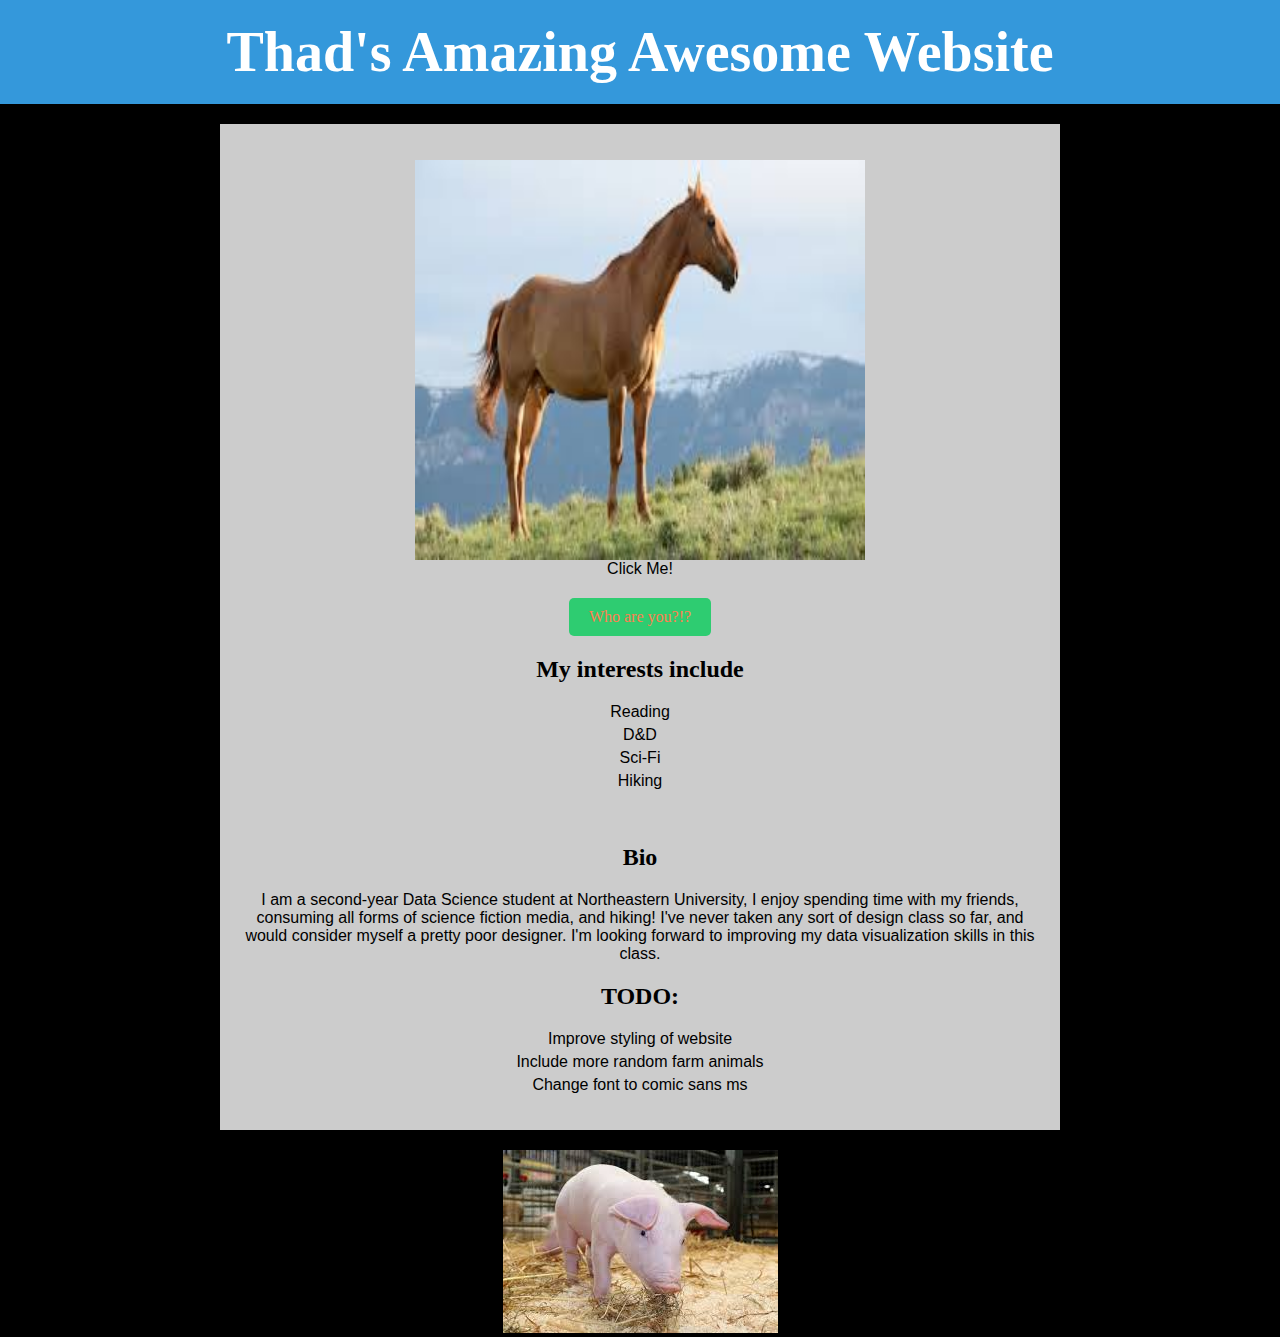
<file: hw1/index.html>
<!DOCTYPE html>
<html lang="en">

<head>
    <meta charset="UTF-8">
    <meta name="viewport" content="width=device-width, initial-scale=1.0">
    <title>Thaddeus Kopczynski</title>
    <link rel="stylesheet" href="style.css">
</head>

<body>
    <header>
        <h1>Thad's Amazing Awesome Website</h1>
    </header>

    <main>
        <figure>
        <img src="images/hors.jpg" alt="Horse or Cow." height="400" width="450">
        <figcaption style = "text-align: center;">Click Me!</figcaption>
        </figure>
        
        
      <button> Who are you?!?</button>
        <section>
            <h2>My interests include</h2>
            <ul>
                <li>Reading</li>
                <li>D&D</li>
                <li>Sci-Fi</li>
                <li>Hiking</li>
            </ul>
        </section>
            <br>
        <section>
            <h2>Bio</h2>
            <p>I am a second-year Data Science student at Northeastern University, I enjoy spending time with my friends, consuming all forms of science fiction media, and hiking! 
                I've never taken any sort of design class so far, and would consider myself a pretty poor designer. I'm looking forward to improving my data visualization skills in this class.
            </p>
        </section>

        <section>
            <h2>TODO:</h2>
            <ul>
                <li>Improve styling of website</li>
                <li>Include more random farm animals</li>
                <li>Change font to comic sans ms</li>
            </ul>
        </section>
    </main>

    <input type="image" src="images/pig.jpg"/>
    <script src="main.js"></script>
</body>

</html>
</file>
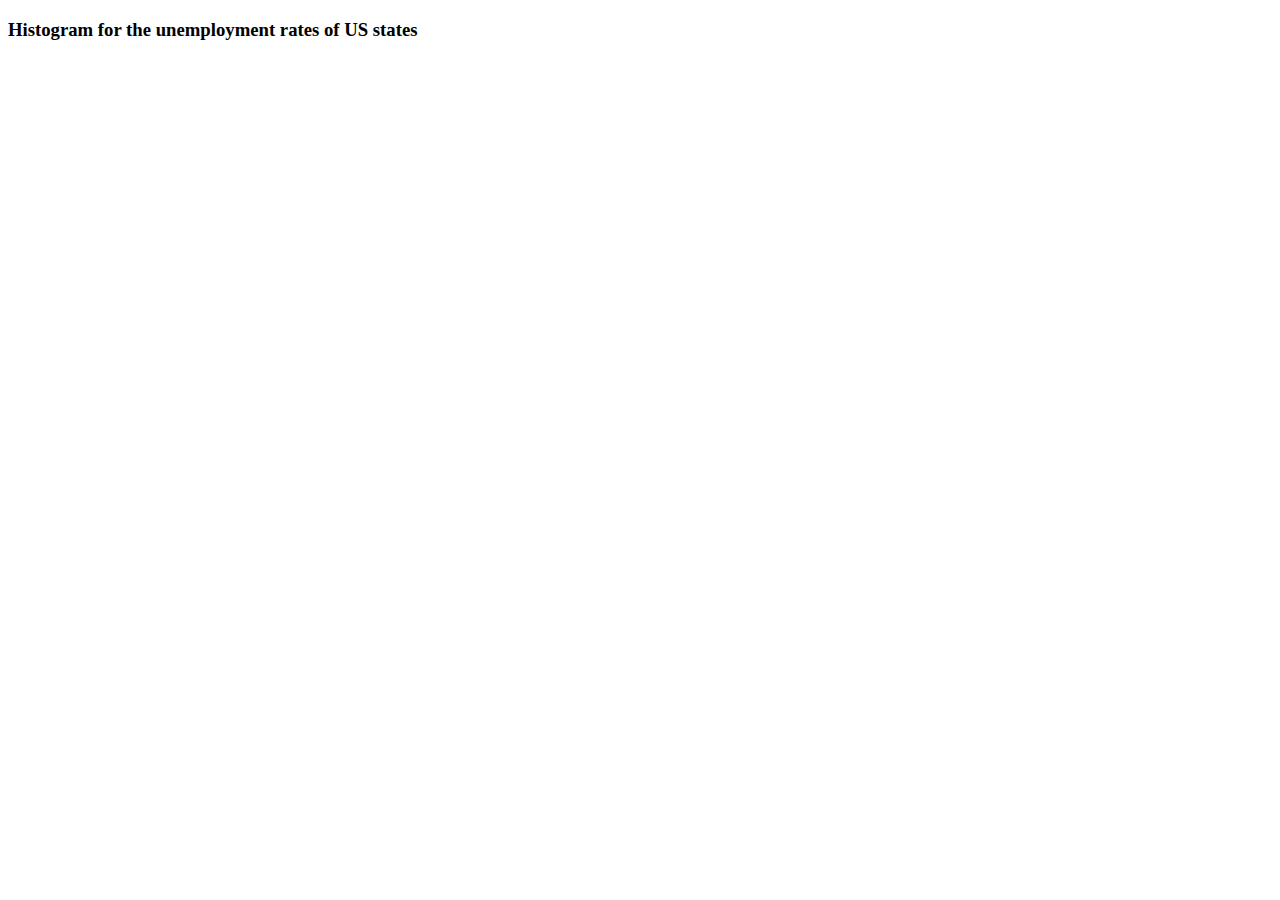
<file: hw4/index.html>
<!DOCTYPE html>
<html lang='en'>

<head>
  <meta charset='UTF-8'>
  <title>D3 Barchart With Transitions</title>
  <style>
  .highlighted {
    fill: orange; /* highlight color when a bar is clicked */
  }
  </style>
</head>

<body>
  <h3>
    Histogram for the unemployment rates of US states
  </h3>
  <svg id="plot"></svg>
  <script src='https://d3js.org/d3.v7.min.js'></script>
  <script src='main.js'></script>
</body>

</html>
</file>
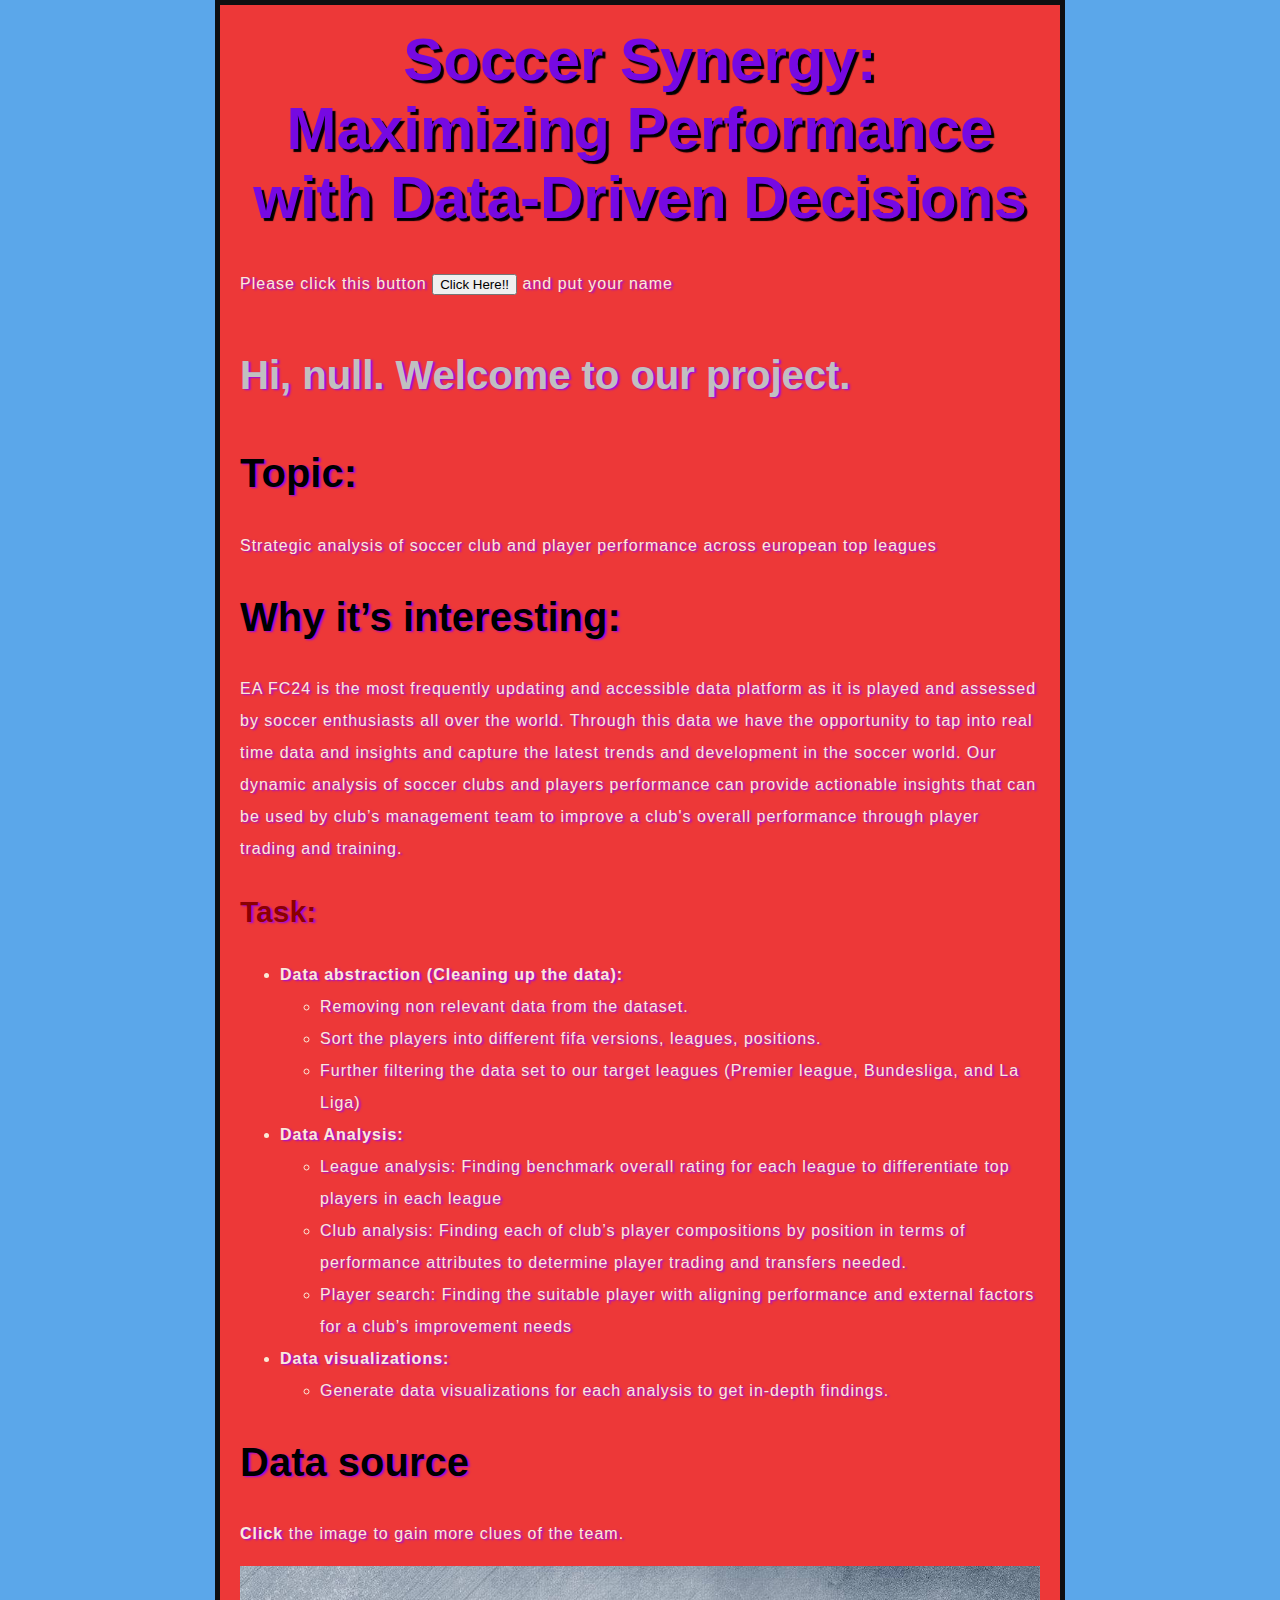
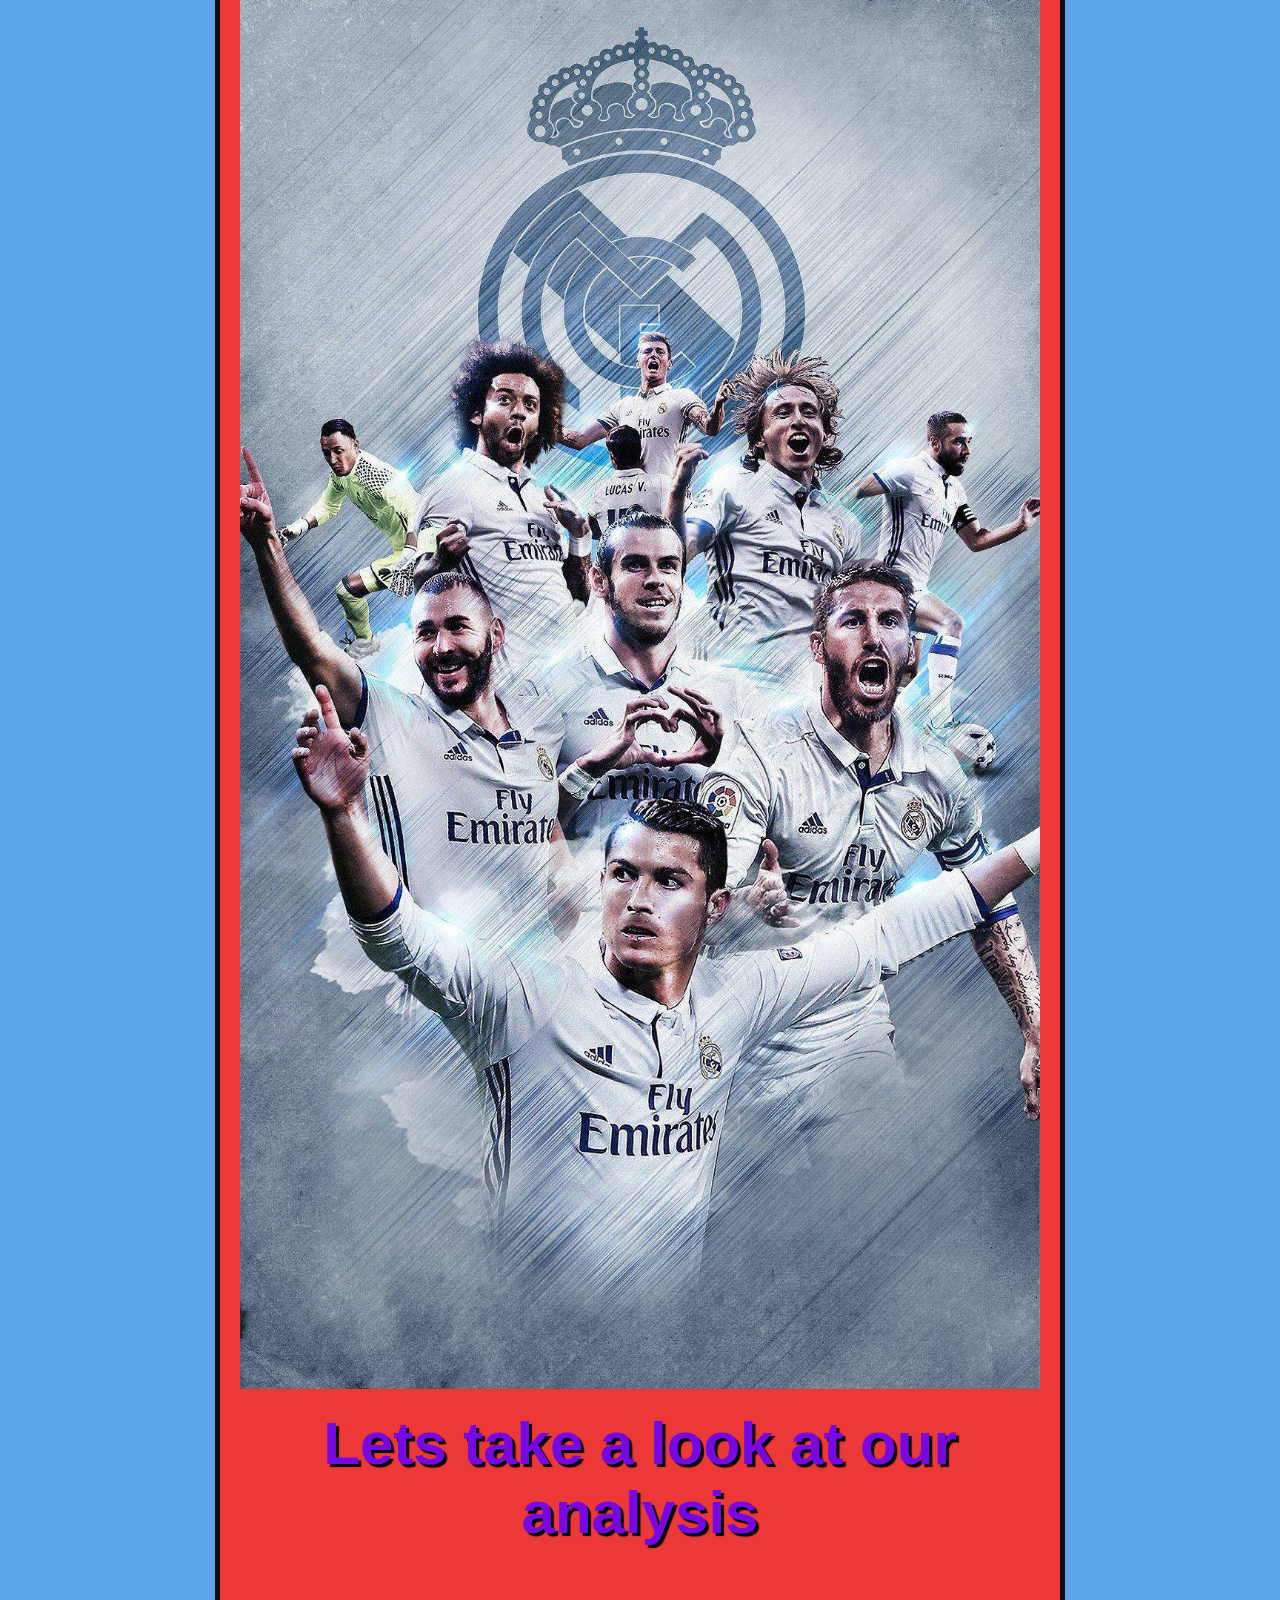
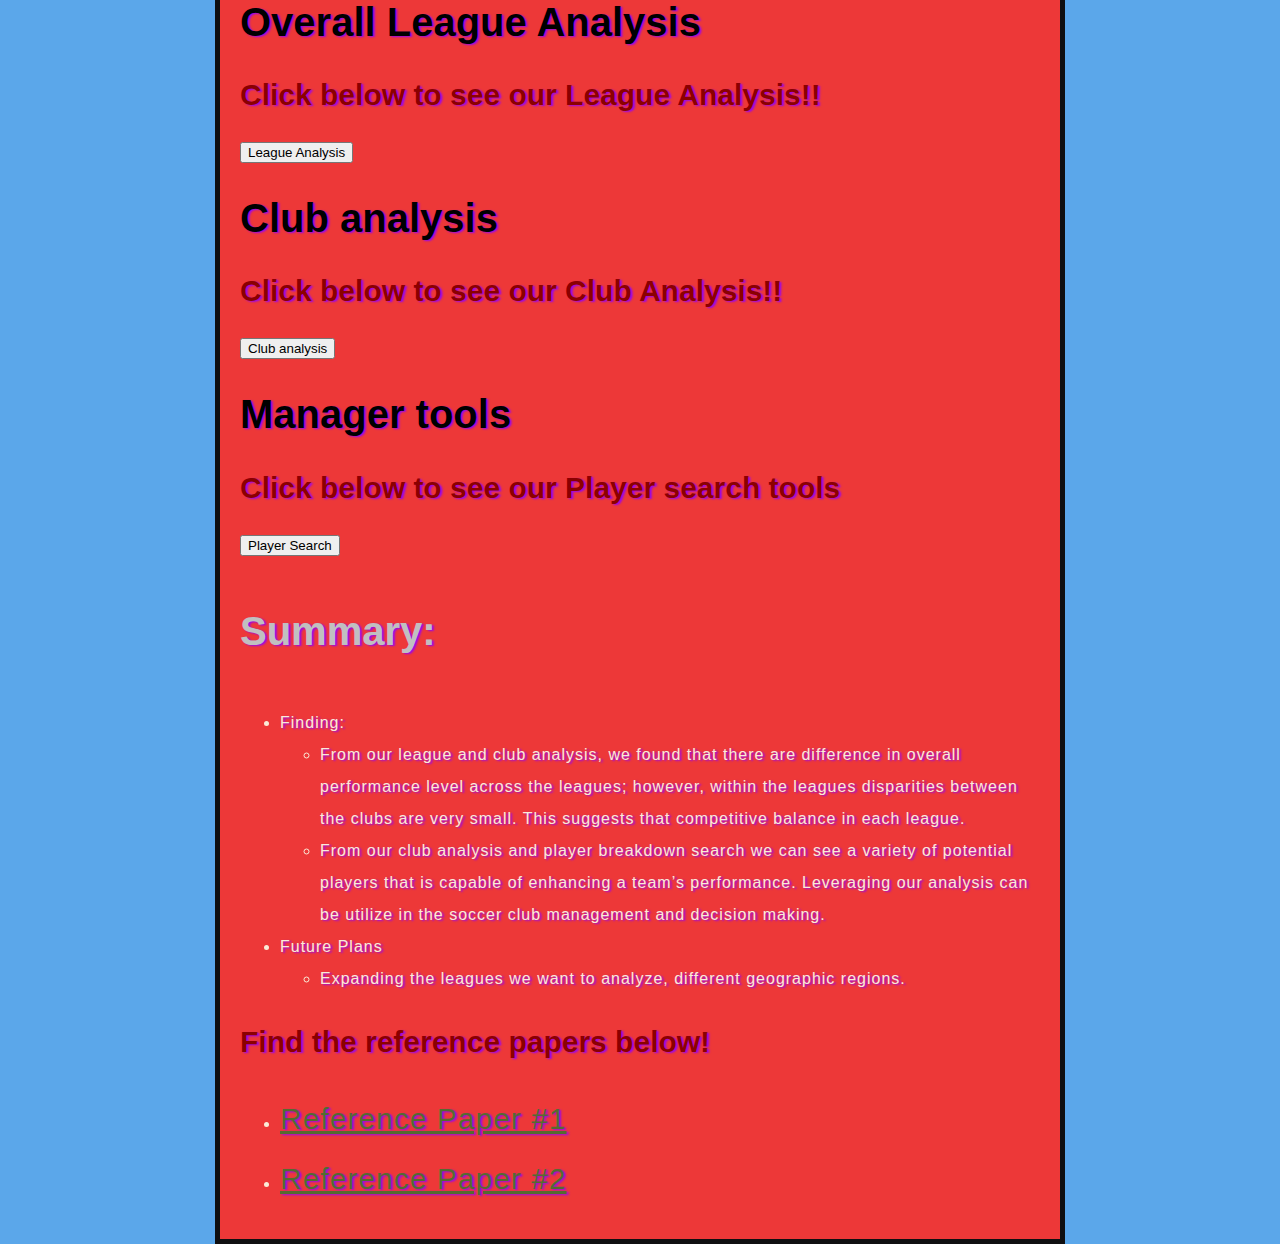
<file: Project/index.html>
<!--Set up-->
<!doctype html>
<html lang="en-US">
  <head>
    <meta charset="utf-8" />
    <meta name="viewport" content="width=device-width" />
    <title>My test page</title>
    <link href="styles/style.css" rel="stylesheet" >
    <link rel="stylesheet"
          href="https://fonts.googleapis.com/css?family=Tangerine">
  </head>
  <body>
    <!-- Title name part-->
    <h1>Soccer Synergy: Maximizing Performance with Data-Driven Decisions</h1>

    <!-- First interaction part. Asks for user's name in a pop-up after clicking the button-->
    <p>Please click this button <button id="myButton">Click Here!!</button> and put your name </p>
    
    <h4 id="name">My name is Manoch Boonnantakul</h4>

    <!-- Short bio part-->
    <h2>Topic:</h2>
    <p>Strategic analysis of soccer club and player performance across european top leagues</p>
    <h2>Why it’s interesting:</h2>
    <p>EA FC24 is the most frequently updating and accessible data platform as it is played and assessed by soccer enthusiasts all over the world. Through this data we have the opportunity to tap into  real time data and insights and capture the latest trends and development in the soccer world. 
      Our dynamic analysis of soccer clubs and players performance can provide actionable insights that can be used by club’s management team to improve a club's overall performance through player trading and training.</p>


    <!-- List of my interests part-->
    <h3> Task:</h3>

    <ul>
      <li> <strong>Data abstraction (Cleaning up the data):</strong>
        <ul>
          <li>Removing non relevant data from the dataset.</li>
          <li>Sort the players into different fifa versions, leagues, positions.</li>
          <li>Further filtering the data set to our target leagues (Premier league, Bundesliga, and La Liga)</li>
        </ul>
      </li>
      <li><strong>Data Analysis:</strong>
        <ul>
          <li>League analysis: Finding benchmark overall rating for each league to differentiate top players in each league</li>
          <li>Club analysis: Finding each of club’s player compositions by position in terms of performance attributes to determine player trading and transfers needed.</li>
          <li>Player search: Finding the suitable player with aligning performance and external factors for a club’s improvement needs</li>
        </ul>
      </li>
      <li><strong>Data visualizations:</strong>
        <ul>
          <li>Generate data visualizations for each analysis to get in-depth findings.</li>
        </ul>
      </li>
    </ul>

    <!-- Second interaction part. Click on image to change the image -->
    <h2>Data source</h2>
    <p> <strong> Click</strong> the image to gain more clues of the team.</p>
    <img src="images/Madrid.png" alt="My test image" />
    
    <!--My hometowns-->
    <h1>Lets take a look at our analysis</h1>
    <h2>Overall League Analysis</h2>
    
    <!-- Third interaction part. Click on button to go to Bangkok page-->
    <h3>Click below to see our <strong> League Analysis!!</strong></h3>
    <button id = 'navigateButton1'> League Analysis </button>

    <script>
        const navigateButton1 = document.getElementById("navigateButton1");
        navigateButton1.addEventListener('click', function(){
            window.location.href = 'html/bangkok.html';
        })
    </script>

    <h2>Club analysis</h2>
     <!-- Fourth interaction part. Click on button to go to Phuket page-->
    <h3>Click below to see our <strong> Club Analysis!!</strong></h3>
    <button id = 'navigateButton2'> Club analysis </button> 

    <script>
        const navigateButton2 = document.getElementById("navigateButton2");
        navigateButton2.addEventListener('click', function(){
            window.location.href = 'html/chart.html';
        })
    </script>

    <h2>Manager tools</h2>
     <!-- Fourth interaction part. Click on button to go to Phuket page-->
    <h3>Click below to see our <strong> Player search tools</strong></h3>
    <button id = 'navigateButton2'> Player Search </button> 

    <script>
        const navigateButton3 = document.getElementById("navigateButton2");
        navigateButton2.addEventListener('click', function(){
            window.location.href = 'html/chart.html';
        })
    </script>

     <!-- List of content I want to include in the future-->
    <h4>Summary:</h4>
    <ul>
      <li> Finding:</li>
      <ul>
        <li>
          From our league and club analysis, we found that there are difference in overall performance level across the leagues; however, within the leagues  disparities between the clubs are very small. This suggests that competitive balance in each league. 
        </li>
        <li>
          From our club analysis and player breakdown search we can see a variety of  potential players that is capable of  enhancing a team’s performance. Leveraging our analysis can be utilize in the soccer club management and decision making.
        </li>
      </ul>
      <li> Future Plans</li>
      <ul>
        <li>
          Expanding the leagues we want to analyze, different geographic regions.
        </li>
      </ul>
    </ul>

    <h3> Find the reference papers below!</h3>
     <!-- Add reference paper-->
     <ul>
      <li>
        <a href=https://www.tandfonline.com/doi/full/10.1080/17461391.2020.1747552 > Reference Paper #1</a>
      </li>
      <li>
        <a href=https://books.google.com/books?hl=en&lr=&id=_e9EAQAAQBAJ&oi=fnd&pg=PA23&dq=soccer+performance+analysis&ots=4ZSIEAk-8l&sig=Vi6sJeTIzJTohEYIf0pa6Zi02TY#v=onepage&q=soccer%20performance%20analysis&f=false> Reference Paper #2</a>
      </li>
    </ul>
    <script src="scripts/main.js"></script>
  </body>
</html>
</file>
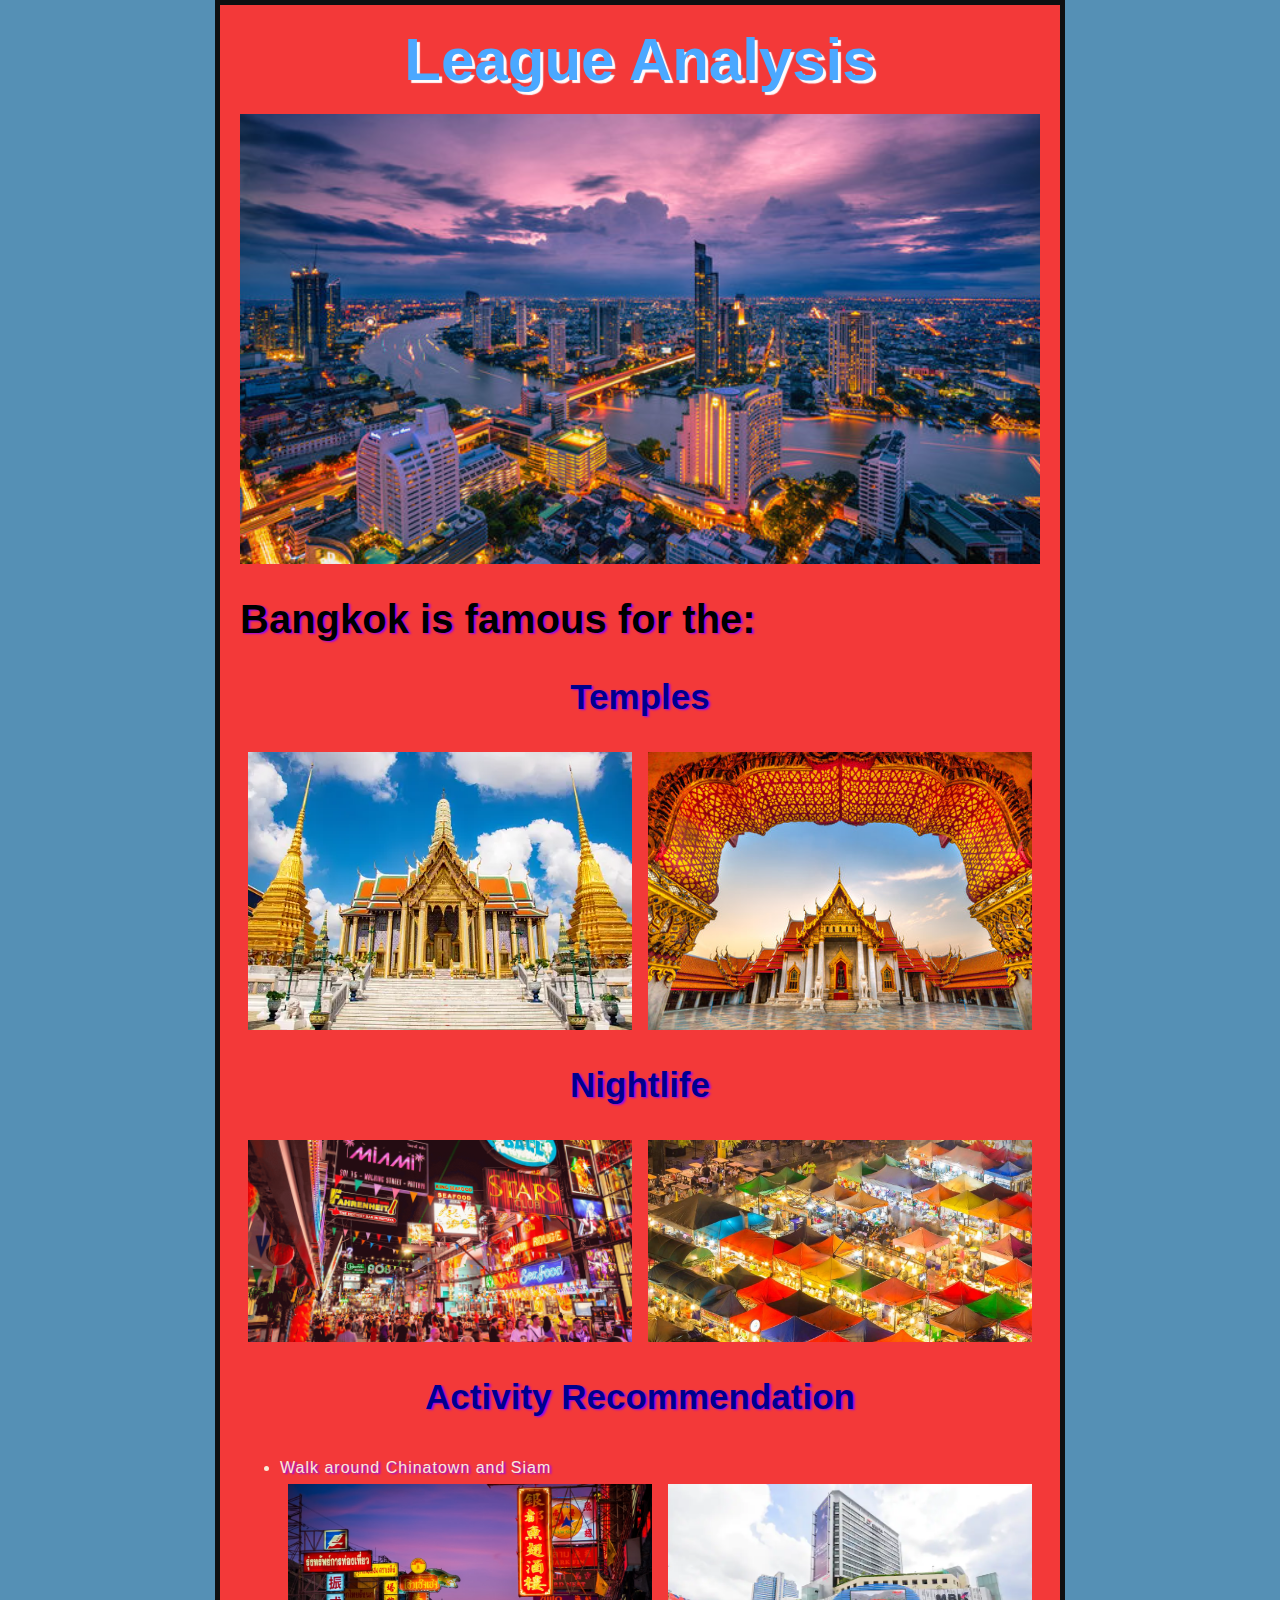
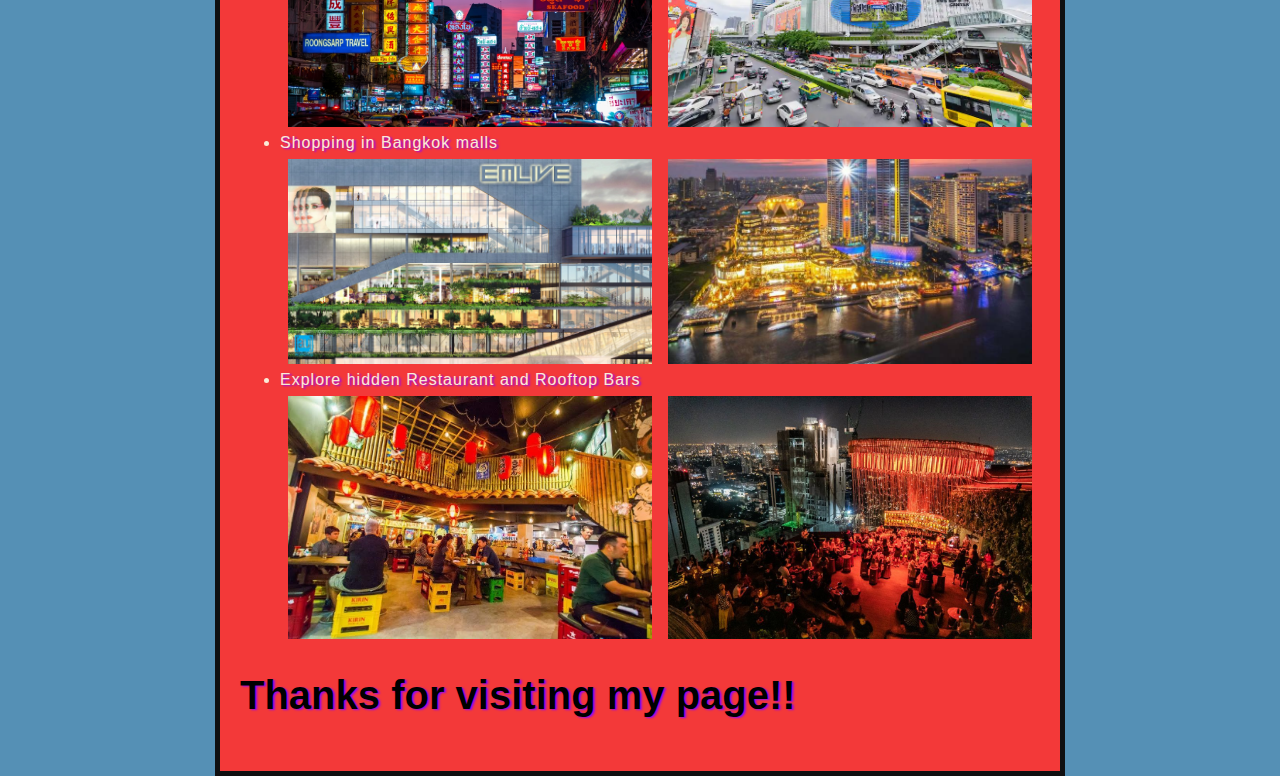
<file: Project/html/bangkok.html>
<!--Set Up-->
<!doctype html>
<html lang="en-US">
  <head>
    <meta charset="utf-8" />
    <meta name="viewport" content="width=device-width" />
    <title>League analysis page</title>
    <link href="style2.css" rel="stylesheet" >
    <link rel="stylesheet"
          href="https://fonts.googleapis.com/css?family=Tangerine">
  </head>
  <body>
    <h1>League Analysis</h1>
    <img src="images/bangkok1.jpeg" alt="bangkok city" />
    <h2>Bangkok is famous for the:</h2>
    <h3><strong> Temples</strong></h3>
    <div class="image-container">
      <img src="images/bangkok2.webp" alt="bangkok temple 1" />
      <img src="images/bangkok3.jpeg" alt="bangkok temple 2" />

    </div>
    <h3><strong> Nightlife</strong></h3>
    <div class="image-container">
      <img src="images/bangkok4.png" alt="bangkok night 1" />
      <img src="images/bangkok5.jpeg" alt="bangkok night 2" />

    </div>

  </div>
  <h3><strong> Activity Recommendation</strong></h3>
  <ul>
    <li> Walk around Chinatown and Siam </li>
    <div class="image-container">
      <img src="images/bangkok6.jpeg" alt="bangkok act 1" />
      <img src="images/bangkok7.webp" alt="bangkok act 2" />
    </div>
    <li> Shopping in Bangkok malls</li>
    <div class="image-container">
      <img src="images/bangkok8.jpeg" alt="bangkok act 3" />
      <img src="images/bangkok9.jpeg" alt="bangkok act 4" />
    </div>
    <li> Explore hidden Restaurant and Rooftop Bars</li>
    <div class="image-container">
      <img src="images/bangkok10.png" alt="bangkok act 3" />
      <img src="images/bangkok11.jpeg" alt="bangkok act 4" />
    </div>
  </ul>

  <h2>Thanks for visiting my page!!</h2>
  </body>
</html>
</file>
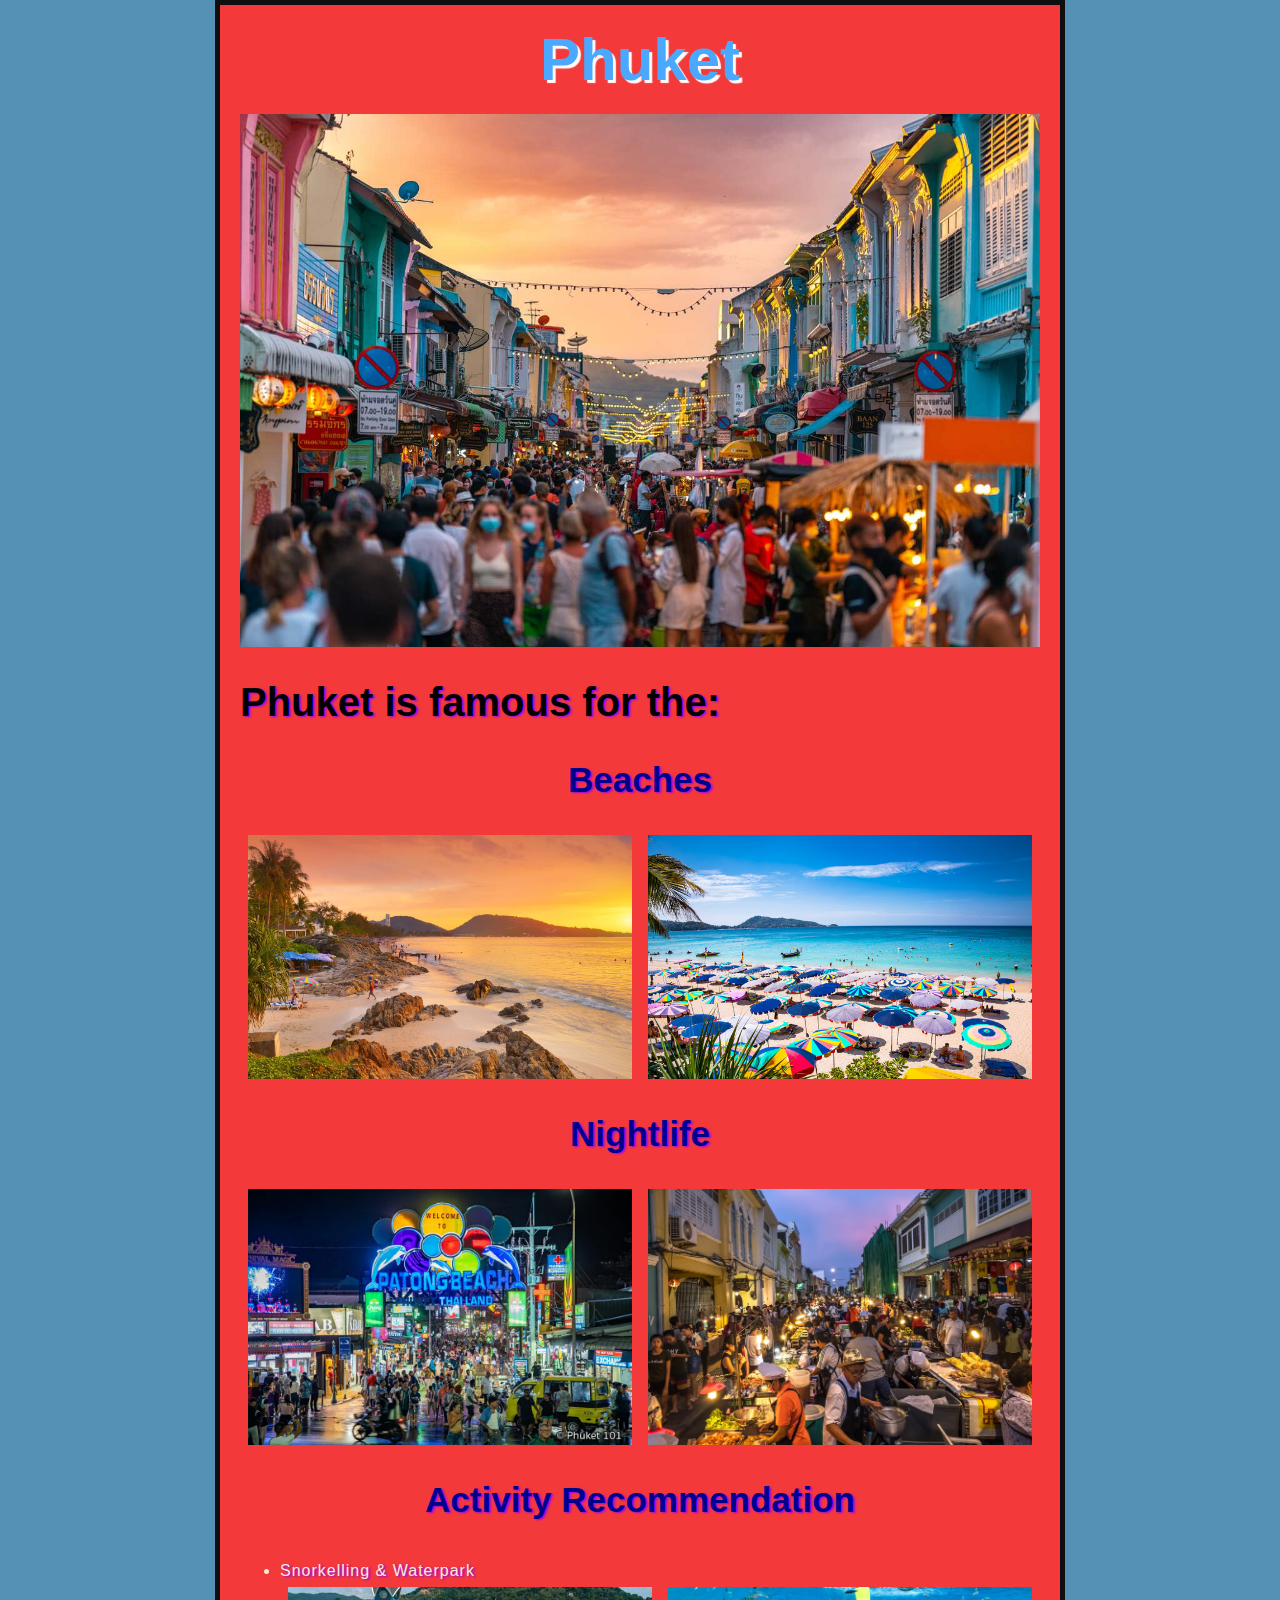
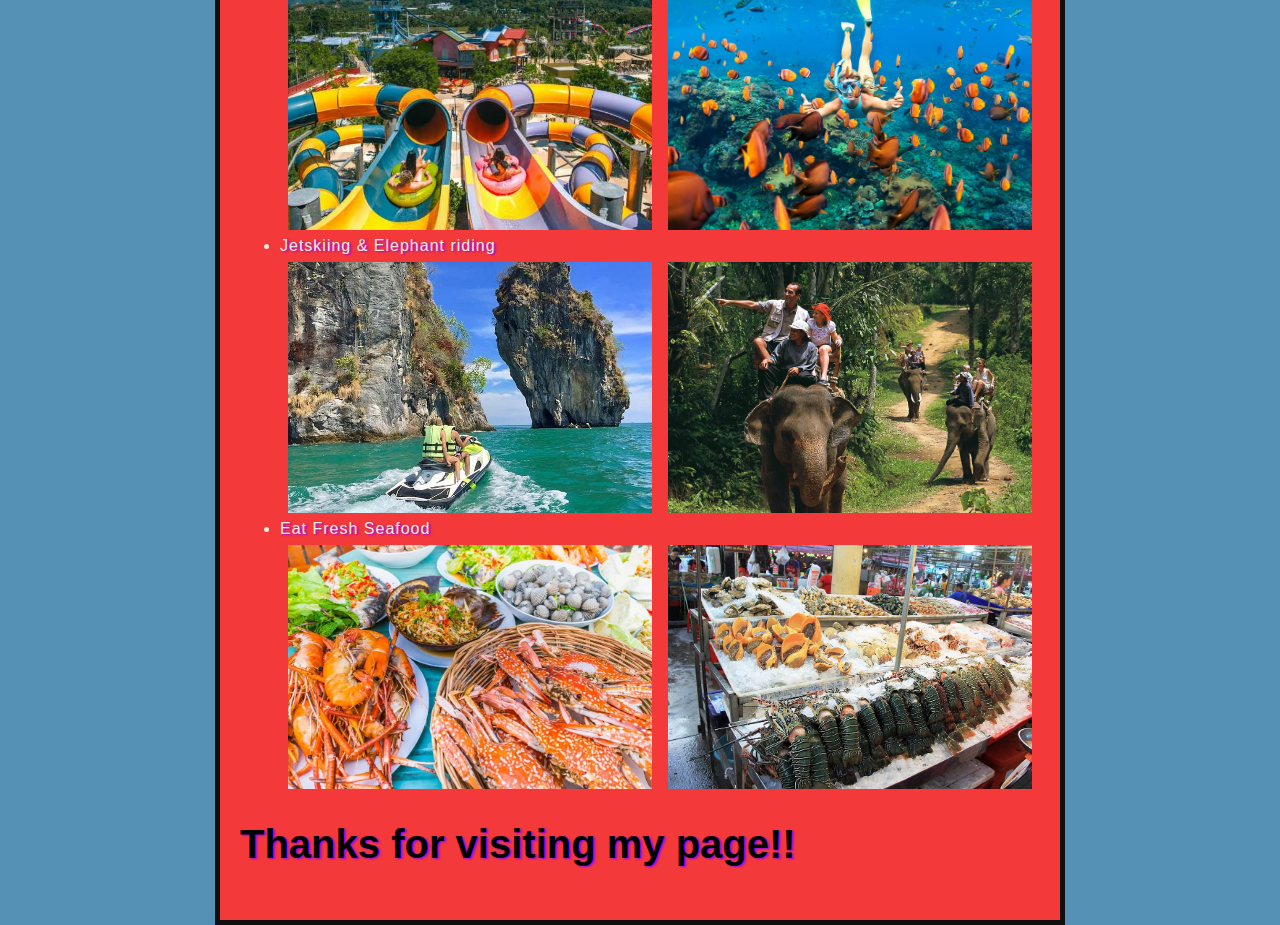
<file: Project/html/chart.html>
<!--Set Up-->
<!doctype html>
<html lang="en-US">
  <head>
    <meta charset="utf-8" />
    <meta name="viewport" content="width=device-width" />
    <title>Phuket page</title>
    <link href="style2.css" rel="stylesheet" >
    <link rel="stylesheet"
          href="https://fonts.googleapis.com/css?family=Tangerine">
  </head>
  
  <body>
    <h1>Phuket</h1>
    <img src="images/phuket1.jpeg" alt="phuket city" />
    <h2>Phuket is famous for the:</h2>
    <h3><strong> Beaches</strong></h3>
    <div class="image-container">
      <img src="images/phuket2.jpeg" alt="phuket beach 1" />
      <img src="images/phuket3.jpeg" alt="phuket beach 2" />

    </div>
    <h3><strong> Nightlife</strong></h3>
    <div class="image-container">
      <img src="images/phuket4.png" alt="phuket night 1" />
      <img src="images/phuket5.jpeg" alt="phuket night 2" />

    </div>

  </div>
  <h3><strong> Activity Recommendation</strong></h3>
  <ul>
    <li> Snorkelling & Waterpark</li>
    <div class="image-container">
      <img src="images/phuket6.jpeg" alt="phuket act 1" />
      <img src="images/phuket7.jpeg" alt="phuket act 2" />
    </div>
    <li> Jetskiing & Elephant riding</li>
    <div class="image-container">
      <img src="images/phuket8.jpeg" alt="phuket act 3" />
      <img src="images/phuket9.jpeg" alt="phuket act 4" />
    </div>
    <li> Eat Fresh Seafood</li>
    <div class="image-container">
      <img src="images/phuket10.webp" alt="phuket act 3" />
      <img src="images/phuket11.jpeg" alt="phuket act 4" />
    </div>
  </ul>

  <h2>Thanks for visiting my page!!</h2>
  </body>
</html>
</file>
<file: hw1/style.css>
body {
  font-family: 'Arial', sans-serif;
  margin: 0;
  padding: 0;
  background-color:black;
  text-align:center;
}

header {
  background-color: #3498db;
  text-align: center;
  padding: 20px;
}

h1 {
  margin: 0;
  color: #ffffff;
  font-family: "Fantasy", "Copperplate";
  font-size: 350%;
}

h2 {
  font-family: "Fantasy", "Copperplate";

}

main {
  max-width: 800px;
  margin: 20px auto;
  padding: 20px;
  background-color: #cccccc;
}

img {
  display: block;
  margin: 0 auto;
  max-width: 100%;
}

section {
  margin-top: 20px;
}

ul {
  list-style: none;
  padding: 0;
}

li {
  margin-bottom: 5px;
}

button {
  display: block;
  margin: 20px auto;
  padding: 10px 20px;
  font-family: "Comic Sans MS", "Comic Sans", cursive;
  font-size: 16px;
  background-color: #2ecc71;
  color: coral;
  border: none;
  border-radius: 5px;
  cursor: pointer;
}

button:hover {
  background-color: #27ae60;
}
</file>
<file: Project/styles/style.css>
html {
    font-size: 10px; 
    font-family: "Open Sans", sans-serif; 
    
  }

  
h1 {
  font-size: 60px;
  text-align: center;
}

h2 {
  font-size: 40px;
}

h3 {
  font-size: 30px;
  color: darkred;
}

h4 {
  font-size: 40px;
  color: silver;
}


p,
li {
  font-size: 16px;
  line-height: 2;
  letter-spacing: 1px;
  color: antiquewhite;
}

html{
  background-color: #2c8ee4c6
}


body {
    width: 800px;
    margin: 0 auto;
    background-color: rgb(237, 56, 56);
    padding: 0 20px 20px 20px;
    border: 5px solid rgb(15, 15, 17);
    text-shadow: 2px 1px 2px #9c06ec
  }

h1 {margin: 0;
  padding: 20px 0;
  color: #7609e2;
  text-shadow: 3px 3px 1px black;}

img {
  display: block;
  margin: 0 auto;
  border-image-width: auto;
  width: 100%;
  height: 100%;
  object-fit: cover
}

a {
  margin: 0;
  padding: 10px 0;
  font-size: 30px;
  text-align: center;
  color: darkolivegreen;
}
</file>
<file: Project/html/style2.css>
html {
    font-size: 10px; 
    font-family: "Open Sans", sans-serif;    
  }

h1 {
  font-size: 60px;
  text-align: center;
}

h2 {
  font-size: 40px;
}

h3 {
    font-size: 35px;
    color: darkblue;
    text-align: center
  }

p,
li {
  font-size: 16px;
  line-height: 2;
  letter-spacing: 1px;
  color: antiquewhite;
}

html{
  background-color: #2470a0c6
}

body {
    width: 800px;
    margin: 0 auto;
    background-color: rgb(243, 57, 57);
    padding: 0 20px 20px 20px;
    border: 5px solid rgb(15, 15, 17);
    text-shadow: 2px 1px 2px #9c06ec
  }

h1 {margin: 0;
  padding: 20px 0;
  color: #4ba8ff;
  text-shadow: 3px 3px 1px rgb(254, 251, 251);
}

img {
  display: block;
  margin: 0 auto;
  width: 100%;
  height: 100%;
  object-fit: cover
}

.image-container {
    display: flex;
    justify-content: space-between; 
}

.image-container img {
    width: 48%; 
    max-width: 100%;
    height: auto;
}
.image-container figure {
    text-align: center; 
}
</file>
